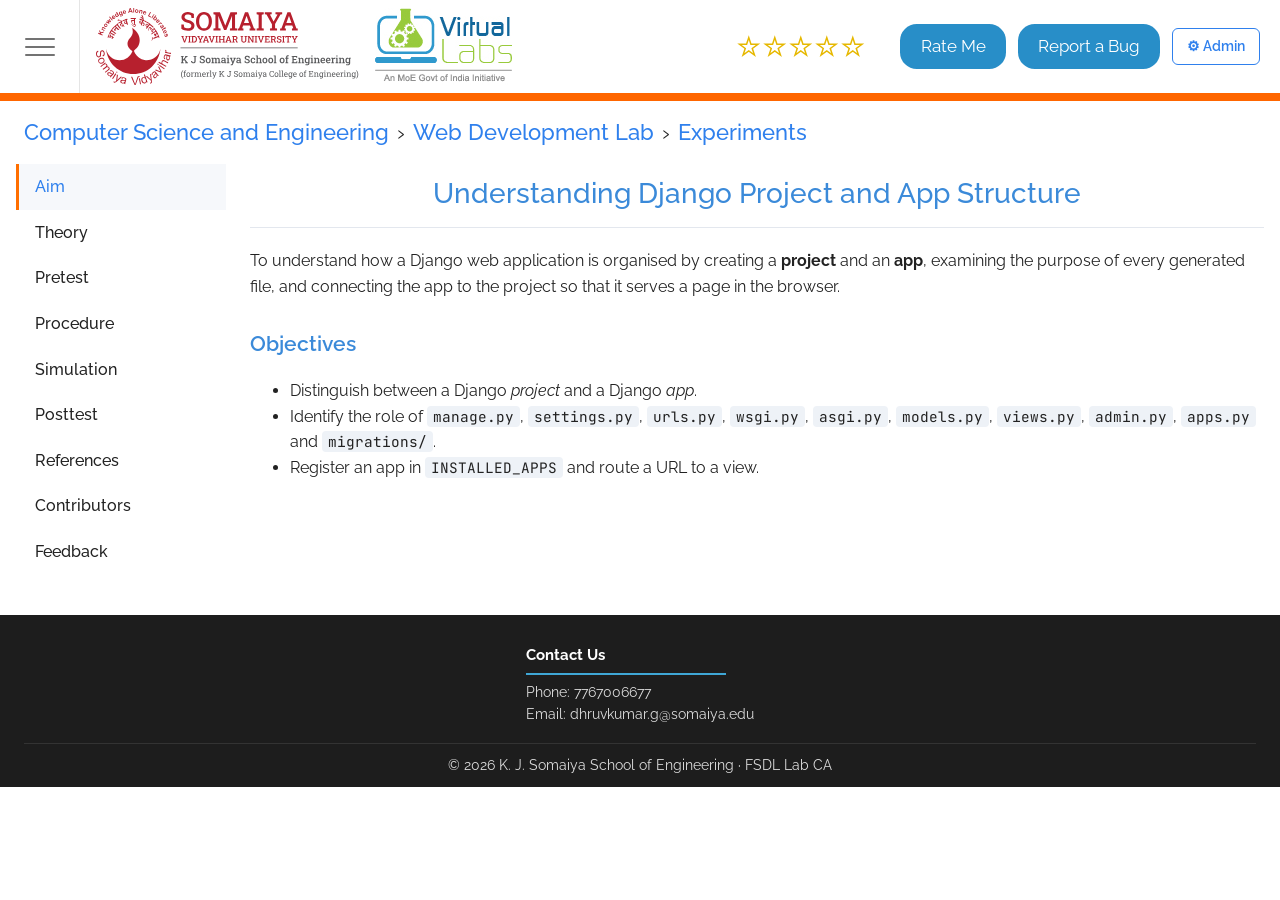
<file: index.html>
<!doctype html>
<html lang="en">
<head>
<meta charset="utf-8">
<meta name="viewport" content="width=device-width, initial-scale=1">
<title>Django Project Structure</title>
<link href="https://fonts.googleapis.com/css2?family=Raleway:wght@400;500;600;700&family=JetBrains+Mono:wght@400;600&display=swap" rel="stylesheet">
<style>
:root{
  --orange:#ff6e00; --blue:#2f80ed; --title:#3b8ad9; --ink:#222; --muted:#5f6670;
  --bg:#fff; --panel:#f6f8fb; --line:#e3e7ee; --footer:#1d1d1d; --code:#0f1720; --codeink:#e6edf3;
  --ok:#1e8e3e; --bad:#d93025;
}
*{box-sizing:border-box}
body{margin:0;font-family:Raleway,"Segoe UI",Roboto,Arial,sans-serif;color:var(--ink);background:var(--bg);line-height:1.6}
a{color:var(--blue)}
code,pre,.mono{font-family:"JetBrains Mono",Consolas,monospace}
/* header */
header{display:flex;align-items:stretch;gap:0;padding:0 20px 0 0;border-bottom:8px solid #ff6600;background:#fff;position:sticky;top:0;z-index:10;min-height:93px}
.brand{display:flex;align-items:center;gap:16px;padding:8px 16px;min-width:0}
.brand a{display:flex}
.logo-somaiya{height:77px;width:auto}
.logo-vlabs{height:77px;width:auto}
.hdr-actions{margin-left:auto;display:flex;align-items:center;gap:12px}
.hdr-actions{align-self:center}
.stars{display:flex;gap:4px;margin-right:24px}
.stars button{background:none;border:0;padding:0;font-size:24px;line-height:1;cursor:pointer;color:transparent;-webkit-text-stroke:1.5px #e6b800}
.stars button.on{color:#ffc61a}
.stars button:focus-visible{outline:2px solid var(--blue);border-radius:4px}
.pill-btn{background:#288ec8;color:#fff;text-decoration:none;font-size:1.05rem;padding:.6em 1.2em;border-radius:1em;white-space:nowrap;line-height:1.5}
.pill-btn:hover{background:#1f74a8}
body.nav-collapsed nav.side{display:none}
.admin-link{margin-right:0;padding:6px 14px;border:1px solid var(--blue);border-radius:6px;color:var(--blue);text-decoration:none;font-weight:600;font-size:14px}
.admin-link:hover{background:var(--blue);color:#fff}
.burger{align-self:stretch;width:80px;border:0;border-right:1px solid rgba(0,0,0,.1);background:#fff;cursor:pointer;display:flex;flex-direction:column;align-items:center;justify-content:center;gap:6px;flex:0 0 auto}
.burger span{display:block;width:30px;height:2px;background:rgba(0,0,0,.55);border-radius:1px}
.logo{font-weight:700;color:var(--ok);font-size:18px}
.logo span{color:var(--orange)}
.crumbs{padding:14px 24px;font-size:22px;color:var(--blue)}
.crumbs b{font-weight:500}
.crumbs .sep{margin:0 8px;color:var(--ink)}
/* layout */
.wrap{display:flex;max-width:1280px;margin:0 auto;padding:0 16px 40px;gap:24px}
nav.side{flex:0 0 210px;align-self:flex-start;position:sticky;top:80px}
nav.side a{display:block;padding:10px 16px;text-decoration:none;color:var(--ink);border-left:3px solid transparent;font-weight:500}
nav.side a:hover{background:var(--panel)}
nav.side a.active{border-left-color:var(--orange);color:var(--blue);background:var(--panel)}
main{flex:1;min-width:0}
h1.exp{color:var(--title);text-align:center;font-weight:500;font-size:28px;border-bottom:1px solid var(--line);padding-bottom:10px;margin:8px 0 20px}
h2{color:var(--title);font-weight:600;font-size:21px;margin-top:28px}
h3{font-size:17px;margin-bottom:6px}
section.page{display:none}
section.page.active{display:block}
pre{background:var(--code);color:var(--codeink);padding:14px 16px;border-radius:8px;overflow:auto;font-size:13.5px;line-height:1.5}
:not(pre)>code{background:#eef2f7;padding:1px 6px;border-radius:4px;font-size:.9em}
table{border-collapse:collapse;width:100%;margin:12px 0;font-size:15px}
th,td{border:1px solid var(--line);padding:8px 10px;text-align:left;vertical-align:top}
th{background:var(--panel)}
.note{background:#fff7ef;border-left:4px solid var(--orange);padding:10px 14px;border-radius:4px;margin:14px 0}
/* quiz */
.q{border:1px solid var(--line);border-radius:8px;padding:14px 16px;margin:14px 0}
.q p{margin:0 0 8px;font-weight:600}
.q label{display:block;padding:4px 6px;border-radius:4px;cursor:pointer}
.q label.right{background:#e6f4ea;color:var(--ok)}
.q label.wrong{background:#fce8e6;color:var(--bad)}
.q.missing{border-color:var(--bad);background:#fff6f5}
.q.missing p::after{content:"  (answer required)";color:var(--bad);font-weight:400;font-size:13px}
.q .exp{display:none;font-size:14px;color:var(--muted);margin-top:6px}
.q.done .exp{display:block}
.btn{background:var(--blue);color:#fff;border:0;border-radius:6px;padding:9px 18px;font:inherit;font-weight:600;cursor:pointer}
.btn.alt{background:#fff;color:var(--blue);border:1px solid var(--blue)}
.btn:disabled{opacity:.45;cursor:not-allowed}
.score{font-weight:700;margin-left:12px}
/* simulation */
.sim{display:grid;grid-template-columns:300px 1fr;gap:16px}
.card{border:1px solid var(--line);border-radius:10px;background:#fff;overflow:hidden}
.card h4{margin:0;padding:10px 14px;background:var(--panel);border-bottom:1px solid var(--line);font-size:14px;display:flex;justify-content:space-between;align-items:center}
.tree{padding:8px 6px;font-size:13.5px;min-height:340px;max-height:520px;overflow:auto}
.tree .node{padding:3px 8px;border-radius:4px;cursor:pointer;white-space:nowrap}
.tree .node:hover{background:var(--panel)}
.tree .node.sel{background:#e3eefc}
.tree .node.new{animation:flash 1.4s}
@keyframes flash{0%{background:#fff3c4}100%{background:transparent}}
.tag{font-size:10px;padding:1px 6px;border-radius:10px;margin-left:6px;font-family:Raleway,sans-serif;font-weight:700}
.tag.proj{background:#fde7d3;color:#b34d00}.tag.app{background:#dbeafe;color:#1d4ed8}
.term{background:var(--code);color:var(--codeink);padding:12px 14px;font-size:13px;min-height:130px;max-height:200px;overflow:auto}
.term .ps{color:#7ee787}.term .err{color:#ff7b72}.term .out{color:#a5b3c2}
.cmdbar{display:flex;gap:8px;padding:10px;border-top:1px solid var(--line);flex-wrap:wrap}
.cmdbar input{flex:1;min-width:180px;padding:8px 10px;border:1px solid var(--line);border-radius:6px;font-family:"JetBrains Mono",monospace;font-size:13px}
.steps{padding:10px 14px;font-size:14px}
.steps li{margin:4px 0;color:var(--muted)}
.steps li.cur{color:var(--ink);font-weight:700}
.steps li.ok{color:var(--ok)}
.steps li.ok::marker{content:"✓  "}
.viewer pre{margin:0;border-radius:0;min-height:200px;max-height:340px}
.explain{padding:10px 14px;font-size:14px;background:#fffdf6;border-top:1px solid var(--line)}
.right-col{display:flex;flex-direction:column;gap:16px;min-width:0}
.hint{font-size:13px;color:var(--muted);padding:0 10px 10px}
.browser{padding:0}
.browser .bar{display:flex;gap:8px;padding:8px 10px;border-bottom:1px solid var(--line);background:var(--panel)}
.browser .bar input{flex:1;padding:6px 8px;border:1px solid var(--line);border-radius:6px;font-family:"JetBrains Mono",monospace;font-size:13px}
.browser .view{padding:16px;min-height:70px;font-size:15px}
/* feedback form */
.req{color:var(--bad)}
.fb fieldset{border:1px solid var(--line);border-radius:10px;padding:14px 18px;margin:0 0 16px}
.fb legend{font-weight:700;color:var(--title);padding:0 6px}
.fb legend small{font-weight:400;color:var(--muted)}
.fb-row{display:grid;grid-template-columns:1fr 1fr;gap:16px}
.fb-field{margin-bottom:12px}
.fb-field>label{display:block;font-weight:600;margin-bottom:4px}
.fb input:not([type=radio]):not([type=checkbox]),.fb select,.fb textarea{width:100%;padding:9px 11px;border:1px solid #cfd6e0;border-radius:6px;font:inherit;background:#fff}
.fb input:focus,.fb select:focus,.fb textarea:focus{outline:2px solid var(--blue);border-color:var(--blue)}
.fb .bad input,.fb .bad textarea{border-color:var(--bad)}
.fb-err{color:var(--bad);font-size:14px;margin:4px 0 0;min-height:0}
.fb-opts{display:flex;gap:8px;flex-wrap:wrap}
.fb-opt{position:relative;cursor:pointer}
.fb-opt input{position:absolute;opacity:0}
.fb-opt span{display:inline-block;min-width:42px;text-align:center;padding:7px 12px;border:1px solid #cfd6e0;border-radius:6px}
.fb-opt input:checked+span{background:var(--blue);color:#fff;border-color:var(--blue)}
.fb-opt input:focus-visible+span{outline:2px solid var(--orange)}
.fb-check{display:flex;gap:8px;align-items:center}
.fb-note{color:var(--muted);font-size:14px}
.note.ok{background:#e6f4ea;border-left-color:var(--ok)}
.note.err{background:#fce8e6;border-left-color:var(--bad)}
@media (max-width:600px){.fb-row{grid-template-columns:1fr}}
/* ---------- website shown after the simulation ---------- */
.site-modal{position:fixed;inset:0;background:rgba(10,16,30,.55);display:none;align-items:center;justify-content:center;z-index:100;padding:16px}
.site-modal.open{display:flex}
.site-win{width:min(940px,100%);max-height:92vh;display:flex;flex-direction:column;border-radius:12px;overflow:hidden;background:#fff;box-shadow:0 30px 80px rgba(0,0,0,.4);animation:swpop .35s ease-out}
@keyframes swpop{from{transform:scale(.92) translateY(20px);opacity:0}to{transform:none;opacity:1}}
.sw-top{display:flex;align-items:flex-end;gap:12px;padding:8px 12px 0;background:#dfe3ea}
.sw-dots{display:inline-flex;gap:7px;align-self:center}.sw-dots i{width:12px;height:12px;border-radius:50%;background:#ff5f57;display:inline-block;cursor:pointer}
.sw-dots i:nth-child(2){background:#febc2e;cursor:default}.sw-dots i:nth-child(3){background:#28c840;cursor:default}
.sw-tab{background:#fff;border-radius:8px 8px 0 0;padding:7px 14px;font-size:13px}
.sw-x{margin-left:auto;align-self:center;background:transparent;border:0;font-size:16px;cursor:pointer;color:#555}
.sw-bar{display:flex;align-items:center;gap:10px;padding:8px 12px;border-bottom:1px solid var(--line);color:#7a8291}
.sw-addr{flex:1;background:#f0f2f6;border-radius:16px;padding:5px 12px;font-size:13px;color:#333}
.site{overflow:auto;background:#fafbfd}
.st-nav{display:flex;align-items:center;gap:18px;padding:14px 26px;background:#fff;border-bottom:4px solid var(--orange)}
.st-nav a{color:var(--ink);font-size:14px;font-weight:600;cursor:default}
.st-brand{font-size:21px;margin-right:auto}.st-brand span{color:var(--orange)}
.st-hero{margin:22px 26px;padding:34px;border-radius:14px;background:linear-gradient(135deg,#2f80ed,#1f4e8c);color:#fff}
.st-hero h1{margin:10px 0 8px;font-size:34px;font-weight:700}
.st-hero p{margin:0;opacity:.95}
.st-ok{display:inline-block;background:#28c840;font-size:12px;font-weight:700;padding:3px 10px;border-radius:12px}
.st-cta{display:flex;gap:10px;margin-top:20px;flex-wrap:wrap}
.st-btn{background:var(--orange);color:#fff;border:0;border-radius:8px;padding:10px 18px;font:inherit;font-weight:600;text-decoration:none;cursor:pointer}
.st-btn.ghost{background:rgba(255,255,255,.15);border:1px solid rgba(255,255,255,.6)}
.st-section{padding:0 26px 10px}
.st-section h2{margin:14px 0 12px;font-size:20px}
.st-grid{display:grid;grid-template-columns:repeat(auto-fill,minmax(230px,1fr));gap:14px}
.st-card{background:#fff;border:1px solid var(--line);border-radius:12px;padding:16px;transition:transform .2s,box-shadow .2s}
.st-card:hover{transform:translateY(-3px);box-shadow:0 8px 20px rgba(20,30,60,.1)}
.st-card h3{margin:8px 0 6px;font-size:16px}.st-card p{margin:0 0 8px;font-size:14px;color:var(--muted)}.st-card small{color:var(--muted)}
.st-tag{font-size:11px;font-weight:700;color:var(--blue);background:#e3eefc;padding:2px 8px;border-radius:10px}
.st-flow{list-style:none;padding:0;margin:0;display:flex;flex-wrap:wrap;gap:8px;counter-reset:f}
.st-flow li{flex:1 1 150px;background:#fff;border:1px solid var(--line);border-left:4px solid var(--orange);border-radius:8px;padding:10px 12px;font-size:13px;display:flex;flex-direction:column;gap:4px}
.st-flow code{font-size:11.5px;background:none;padding:0;color:var(--muted)}
.st-foot{text-align:center;color:var(--muted);font-size:13px;padding:18px;border-top:1px solid var(--line);margin-top:18px;background:#fff}
@media (max-width:600px){.st-hero{padding:22px;margin:14px}.st-hero h1{font-size:26px}.st-section{padding:0 14px 10px}.st-nav{padding:12px 14px;gap:12px}}
@media (prefers-reduced-motion:reduce){.site-win{animation:none}}
/* contributors */
.inst{display:flex;align-items:center;gap:16px;padding:18px;border:1px solid var(--line);border-radius:12px;background:var(--panel);margin-bottom:8px}
.inst-logo{width:56px;height:56px;border-radius:12px;background:#b7202e;color:#fff;display:grid;place-items:center;font-weight:700;font-size:20px;flex:0 0 auto}
.inst-sub{margin:2px 0 0;color:var(--muted);font-size:14px}
.people{display:grid;grid-template-columns:repeat(auto-fill,minmax(240px,1fr));gap:14px}
.person{display:flex;align-items:center;gap:14px;padding:14px 16px;border:1px solid var(--line);border-radius:12px;background:#fff}
.person b{display:block;font-size:16px}.person span{display:block;font-size:13px;color:var(--muted)}
.avatar{width:46px;height:46px;border-radius:50%;background:var(--blue);color:#fff;display:grid;place-items:center;font-weight:700;flex:0 0 auto}
.guide-card{border-left:4px solid var(--orange)}.guide-card .avatar{background:var(--orange)}
/* footer */
footer{background:var(--footer);color:#ddd;padding:28px 24px 10px;font-size:14px}
footer .cols{display:flex;justify-content:center;gap:40px;max-width:1100px;margin:0 auto;flex-wrap:wrap}
footer h5{margin:0 0 6px;font-size:15px;color:#fff;border-bottom:2px solid #3fa7d6;padding-bottom:6px;width:200px}
footer a{color:#ddd;text-decoration:none;display:block}
footer .lic{text-align:center;margin-top:18px;border-top:1px solid #333;padding-top:10px}
footer .lic a{display:inline;color:#3fa7d6}
@media (max-width:1100px){
  .pill-btn{font-size:.95rem;padding:.5em 1em}
  .stars{margin-right:8px}.stars button{font-size:22px}
  .logo-somaiya{height:62px}.logo-vlabs{height:62px}
}
@media (max-width:860px){
  header{min-height:64px;padding-right:10px}
  .burger{width:54px}
  .logo-somaiya{height:44px}.logo-vlabs{height:44px}
  .brand{gap:8px;padding:0 8px}
  .stars,.hdr-actions .pill-btn:nth-of-type(2),.admin-link{display:none}
  .pill-btn{font-size:13px;padding:7px 12px}
  body.nav-collapsed nav.side{display:none}
  nav.side{display:none;position:fixed;top:70px;left:0;background:#fff;width:240px;height:100%;box-shadow:2px 0 10px rgba(0,0,0,.15);z-index:20}
  nav.side.open{display:block}
  .sim{grid-template-columns:1fr}
  .crumbs{font-size:17px;padding:12px 16px}
  .wrap{padding:0 16px 30px}
}
</style>
</head>
<body>
<header>
  <button class="burger" onclick="toggleNav()" aria-label="Show or hide the menu">
    <span></span><span></span><span></span>
  </button>
  <div class="brand">
    <a href="https://kjsce.somaiya.edu/en" target="_blank" rel="noopener" aria-label="K. J. Somaiya School of Engineering home"><img class="logo-somaiya" src="assets/logo1.svg" alt="Somaiya Vidyavihar University, K J Somaiya School of Engineering"></a>
    <a href="https://www.vlab.co.in/" target="_blank" rel="noopener" aria-label="Virtual Labs home"><img class="logo-vlabs" src="assets/vlabs-color-small-moe.jpg" alt="Virtual Labs, an MoE Govt of India initiative"></a>
  </div>
  <div class="hdr-actions">
    <div class="stars" id="stars" role="radiogroup" aria-label="Rate this experiment">
      <button type="button" data-v="1" aria-label="1 star">★</button><button type="button" data-v="2" aria-label="2 stars">★</button><button type="button" data-v="3" aria-label="3 stars">★</button><button type="button" data-v="4" aria-label="4 stars">★</button><button type="button" data-v="5" aria-label="5 stars">★</button>
    </div>
    <a class="pill-btn" href="#feedback" title="Rate this experiment">Rate Me</a>
    <a class="pill-btn" href="https://github.com/dhruvkumarg/FSDL-LAB-CA/issues/new?title=Bug%3A%20&amp;body=Page%2Ftab%3A%0AWhat%20happened%3A%0AWhat%20I%20expected%3A%0A" target="_blank" rel="noopener" title="Report a problem on GitHub">Report a Bug</a>
    <a class="admin-link" id="adminLink" href="http://127.0.0.1:8000/admin/" target="_blank" rel="noopener" title="Django admin: view feedback responses and posts">&#9881; Admin</a>
  </div>
</header>
<div class="crumbs"><b>Computer Science and Engineering</b><span class="sep">›</span><b>Web Development Lab</b><span class="sep">›</span><b>Experiments</b></div>

<div class="wrap">
<nav class="side" id="nav">
  <a href="#aim">Aim</a><a href="#theory">Theory</a><a href="#pretest">Pretest</a><a href="#procedure">Procedure</a>
  <a href="#simulation">Simulation</a><a href="#posttest">Posttest</a><a href="#references">References</a>
  <a href="#contributors">Contributors</a><a href="#feedback">Feedback</a>
</nav>

<main>
<h1 class="exp">Understanding Django Project and App Structure</h1>

<!-- AIM -->
<section class="page" id="aim">
  <p>To understand how a Django web application is organised by creating a <b>project</b> and an <b>app</b>, examining the purpose of every generated file, and connecting the app to the project so that it serves a page in the browser.</p>
  <h2>Objectives</h2>
  <ul>
    <li>Distinguish between a Django <i>project</i> and a Django <i>app</i>.</li>
    <li>Identify the role of <code>manage.py</code>, <code>settings.py</code>, <code>urls.py</code>, <code>wsgi.py</code>, <code>asgi.py</code>, <code>models.py</code>, <code>views.py</code>, <code>admin.py</code>, <code>apps.py</code> and <code>migrations/</code>.</li>
    <li>Register an app in <code>INSTALLED_APPS</code> and route a URL to a view.</li>
  </ul>
</section>

<!-- THEORY -->
<section class="page" id="theory">
  <h2>What is Django?</h2>
  <p>Django is a high-level Python web framework that follows the <b>MTV (Model–Template–View)</b> pattern. It encourages a modular layout in which one <b>project</b> holds configuration and many <b>apps</b> hold features.</p>

  <h2>Project vs App</h2>
  <table>
    <tr><th></th><th>Project</th><th>App</th></tr>
    <tr><td>Definition</td><td>The whole website: configuration + a collection of apps</td><td>A self-contained module that does one job (blog, accounts, polls)</td></tr>
    <tr><td>Created with</td><td><code>django-admin startproject mysite</code></td><td><code>python manage.py startapp blog</code></td></tr>
    <tr><td>How many</td><td>One per website</td><td>Many per project; reusable across projects</td></tr>
    <tr><td>Contains</td><td>settings, root URLs, WSGI/ASGI entry points</td><td>models, views, admin, tests, migrations</td></tr>
  </table>

  <h2>Project layout</h2>
<pre>mysite/                 ← outer folder (container, name can be anything)
├── manage.py           ← command-line utility for this project
└── mysite/             ← the actual Python package of the project
    ├── __init__.py     ← marks the folder as a Python package
    ├── settings.py     ← all configuration (apps, DB, templates, static…)
    ├── urls.py         ← root URL dispatcher ("table of contents")
    ├── asgi.py         ← entry point for ASGI (async) servers
    └── wsgi.py         ← entry point for WSGI servers (gunicorn, mod_wsgi)</pre>

  <h2>App layout</h2>
<pre>blog/
├── __init__.py
├── admin.py            ← register models with the admin site
├── apps.py             ← app configuration class (BlogConfig)
├── migrations/         ← database schema history
│   └── __init__.py
├── models.py           ← data models (database tables)
├── tests.py            ← unit tests
└── views.py            ← functions/classes that handle requests</pre>
  <p>Files commonly added by the developer: <code>urls.py</code> (app-level routes), <code>templates/blog/</code> (HTML), <code>static/blog/</code> (CSS/JS/images), <code>forms.py</code>.</p>

  <h2>Request flow</h2>
<pre>Browser → /blog/
   → mysite/urls.py      path('blog/', include('blog.urls'))
   → blog/urls.py        path('', views.index)
   → blog/views.py       index(request) → HttpResponse / render(template)
   → (models.py ↔ database, templates/ → HTML)
   → Response → Browser</pre>
  <div class="note">An app is only “seen” by Django after it is added to <code>INSTALLED_APPS</code> in <code>settings.py</code>. Its URLs are only reachable after the project’s <code>urls.py</code> includes them.</div>
</section>

<!-- PRETEST -->
<section class="page" id="pretest"><p>Answer all questions, then press <b>Submit</b> to see your score and explanations.</p><div data-quiz="pre"></div></section>

<!-- PROCEDURE -->
<section class="page" id="procedure">
  <h2>Steps for the simulation</h2>
  <ol>
    <li>Open the <b>Simulation</b> tab. The terminal starts in an empty workspace.</li>
    <li>Create a project: type <code>django-admin startproject mysite</code> and press <b>Run</b>. Observe the generated tree.</li>
    <li>Click every file in the tree and read its contents and explanation.</li>
    <li>Move into the project folder: <code>cd mysite</code>.</li>
    <li>Create an app: <code>python manage.py startapp blog</code>. Compare the app’s files with the project’s files.</li>
    <li>Register the app: click <code>mysite/settings.py</code> and press <b>Add 'blog' to INSTALLED_APPS</b>.</li>
    <li>Write a view: open <code>blog/views.py</code> and press <b>Add index view</b>.</li>
    <li>Create <code>blog/urls.py</code>: select the <code>blog</code> folder and press <b>Create urls.py</b>.</li>
    <li>Include the app URLs in the project: open <code>mysite/urls.py</code> and press <b>Include blog.urls</b>.</li>
    <li>Start the server: <code>python manage.py runserver</code>, then visit <code>/blog/</code> in the mini browser.</li>
    <li>Try skipping a step (e.g. run the server before including URLs) and observe the error — this shows why each file matters.</li>
  </ol>
  <p>Use <b>Reset</b> to start again. Type <code>help</code> in the terminal to list supported commands.</p>
</section>

<!-- SIMULATION -->
<section class="page" id="simulation">
  <div class="sim">
    <div class="card">
      <h4>Explorer <button class="btn alt" style="padding:3px 10px;font-size:12px" onclick="Sim.reset()">Reset</button></h4>
      <div class="tree mono" id="tree"></div>
      <h4>Tasks</h4>
      <ol class="steps" id="steps"></ol>
    </div>
    <div class="right-col">
      <div class="card">
        <h4>Terminal <span class="mono" id="cwd" style="font-weight:400"></span></h4>
        <div class="term mono" id="term"></div>
        <div class="cmdbar">
          <input id="cmd" placeholder="django-admin startproject mysite" autocomplete="off" spellcheck="false">
          <button class="btn" onclick="Sim.run()">Run</button>
        </div>
        <div class="hint" id="hint"></div>
      </div>
      <div class="card viewer">
        <h4><span class="mono" id="fname">Select a file</span><span id="actions"></span></h4>
        <pre id="code">// Click a file in the Explorer to view it.</pre>
        <div class="explain" id="explain">Each generated file has a specific purpose. Select one to learn about it.</div>
      </div>
      <div class="card browser">
        <div class="bar"><input id="url" value="http://127.0.0.1:8000/blog/"><button class="btn" onclick="Sim.visit()">Go</button></div>
        <div class="view" id="view" style="color:var(--muted)">Server not running.</div>
      </div>
    </div>
  </div>
  <div class="site-modal" id="siteModal" role="dialog" aria-modal="true" aria-label="Your Django site" onclick="if(event.target===this)closeSite()">
    <div class="site-win">
      <div class="sw-top">
        <span class="sw-dots"><i onclick="closeSite()" title="Close"></i><i></i><i></i></span>
        <span class="sw-tab">🌐 DjangoBlog &middot; Home</span>
        <button class="sw-x" onclick="closeSite()" aria-label="Close">✕</button>
      </div>
      <div class="sw-bar"><span>←</span><span>→</span><span>⟳</span><div class="sw-addr mono">127.0.0.1:8000/blog/</div></div>

      <div class="site">
        <nav class="st-nav">
          <b class="st-brand">Django<span>Blog</span></b>
          <a>Home</a><a>Posts</a><a>About</a><a>Admin</a>
        </nav>

        <div class="st-hero">
          <span class="st-ok">200 OK &middot; served by Django</span>
          <h1>Hello from the blog app!</h1>
          <p>Your <b>mysite</b> project and <b>blog</b> app are connected and running on Django&rsquo;s development server.</p>
          <div class="st-cta"><a class="st-btn" href="#posttest" onclick="closeSite()">Take the Posttest</a><button class="st-btn ghost" onclick="closeSite()">Back to the lab</button></div>
        </div>

        <section class="st-section">
          <h2>Latest posts</h2>
          <div class="st-grid">
            <article class="st-card"><span class="st-tag">Basics</span><h3>Project vs App</h3><p>A project is the whole site&rsquo;s configuration; an app is one reusable feature like this blog.</p><small>3 min read</small></article>
            <article class="st-card"><span class="st-tag">Routing</span><h3>How URLs reach a view</h3><p><code>mysite/urls.py</code> uses <code>include()</code> to hand <code>/blog/</code> to <code>blog/urls.py</code>.</p><small>4 min read</small></article>
            <article class="st-card"><span class="st-tag">Config</span><h3>Why INSTALLED_APPS matters</h3><p>Django loads an app&rsquo;s models, admin and templates only after it is registered.</p><small>2 min read</small></article>
          </div>
        </section>

        <section class="st-section">
          <h2>How this page reached you</h2>
          <ol class="st-flow">
            <li><b>Browser</b><code>GET /blog/</code></li>
            <li><b>mysite/urls.py</b><code>path('blog/', include('blog.urls'))</code></li>
            <li><b>blog/urls.py</b><code>path('', views.index)</code></li>
            <li><b>blog/views.py</b><code>index(request)</code></li>
            <li><b>Response</b><code>HttpResponse(...)</code></li>
          </ol>
        </section>

        <div class="st-foot">DjangoBlog &middot; built in the Django Project &amp; App Structure Virtual Lab</div>
      </div>
    </div>
  </div>
</section>

<!-- POSTTEST -->
<section class="page" id="posttest"><p>Answer all questions, then press <b>Submit</b> to see your score and explanations.</p><div data-quiz="post"></div></section>

<!-- REFERENCES -->
<section class="page" id="references">
  <ol>
    <li>Django documentation — “Writing your first Django app, part 1”: <a href="https://docs.djangoproject.com/en/stable/intro/tutorial01/" target="_blank">docs.djangoproject.com/en/stable/intro/tutorial01/</a></li>
    <li>Django documentation — Applications: <a href="https://docs.djangoproject.com/en/stable/ref/applications/" target="_blank">docs.djangoproject.com/en/stable/ref/applications/</a></li>
    <li>Django documentation — URL dispatcher: <a href="https://docs.djangoproject.com/en/stable/topics/http/urls/" target="_blank">docs.djangoproject.com/en/stable/topics/http/urls/</a></li>
    <li>Django documentation — Settings: <a href="https://docs.djangoproject.com/en/stable/ref/settings/" target="_blank">docs.djangoproject.com/en/stable/ref/settings/</a></li>
    <li>W. S. Vincent, <i>Django for Beginners</i>.</li>
  </ol>
</section>

<!-- CONTRIBUTORS -->
<section class="page" id="contributors">
  <div class="inst">
    <div class="inst-logo" aria-hidden="true">KJ</div>
    <div><h2 style="margin:0">K. J. Somaiya School of Engineering</h2><p class="inst-sub">FSDL Lab CA &middot; Understanding Django Project and App Structure</p></div>
  </div>

  <h2>Guided by</h2>
  <div class="people">
    <div class="person guide-card"><div class="avatar">AD</div><div><b>Prof. Ashwini Deshmukh</b><span>Faculty Guide</span><span>K. J. Somaiya School of Engineering</span></div></div>
  </div>

  <h2>Developers</h2>
  <div class="people">
    <div class="person"><div class="avatar">DG</div><div><b>Dhruvkumar Goenka</b><span>Django setup &amp; project structure</span></div></div>
    <div class="person"><div class="avatar">ST</div><div><b>Shlok Tiwari</b><span>Models, URLs, views &amp; admin</span></div></div>
    <div class="person"><div class="avatar">PG</div><div><b>Prajeet Godse</b><span>React frontend</span></div></div>
    <div class="person"><div class="avatar">AG</div><div><b>Arnav Gupta</b><span>Virtual Lab, testing &amp; deployment</span></div></div>
  </div>
</section>

<!-- FEEDBACK -->
<section class="page" id="feedback">
  <p>Help us improve this experiment. Please share your experience. Fields marked <span class="req">*</span> are required.</p>
  <form id="fbForm" class="fb" novalidate>
    <fieldset>
      <legend>1. About you</legend>
      <div class="fb-row">
        <div class="fb-field"><label for="fbName">Name <span class="req">*</span></label><input id="fbName" name="Name" placeholder="Your full name" required minlength="2"><p class="fb-err"></p></div>
        <div class="fb-field"><label for="fbEmail">Email <span class="req">*</span></label><input id="fbEmail" name="Email" type="email" placeholder="you@example.com" required><p class="fb-err"></p></div>
      </div>
      <div class="fb-row">
        <div class="fb-field"><label for="fbRole">Role <span class="req">*</span></label>
          <select id="fbRole" name="Role"><option>Student</option><option>Teacher / Faculty</option><option>Developer</option><option>Other</option></select></div>
        <div class="fb-field"><label for="fbInst">Institute</label><input id="fbInst" name="Institute" placeholder="College / organisation (optional)"></div>
      </div>
    </fieldset>

    <fieldset>
      <legend>2. Rate the lab <small>(1 = poor, 5 = excellent)</small></legend>
      <div class="fb-field" data-rating="Overall experience"></div>
      <div class="fb-field" data-rating="Theory clarity"></div>
      <div class="fb-field" data-rating="Simulation usefulness"></div>
      <div class="fb-field" data-rating="Pretest/Posttest quality"></div>
      <div class="fb-field"><label>Difficulty level <span class="req">*</span></label>
        <div class="fb-opts">
          <label class="fb-opt"><input type="radio" name="Difficulty" value="Easy"><span>Easy</span></label>
          <label class="fb-opt"><input type="radio" name="Difficulty" value="Just right" checked><span>Just right</span></label>
          <label class="fb-opt"><input type="radio" name="Difficulty" value="Hard"><span>Hard</span></label>
        </div></div>
      <div class="fb-field"><label>Which sections did you use?</label>
        <div class="fb-opts">
          <label class="fb-opt"><input type="checkbox" name="Sections" value="Theory"><span>Theory</span></label>
          <label class="fb-opt"><input type="checkbox" name="Sections" value="Pretest"><span>Pretest</span></label>
          <label class="fb-opt"><input type="checkbox" name="Sections" value="Simulation"><span>Simulation</span></label>
          <label class="fb-opt"><input type="checkbox" name="Sections" value="Posttest"><span>Posttest</span></label>
        </div></div>
    </fieldset>

    <fieldset>
      <legend>3. Your comments</legend>
      <div class="fb-field"><label for="fbLiked">What did you like?</label><textarea id="fbLiked" name="Liked" rows="3" placeholder="Which part helped you most?"></textarea></div>
      <div class="fb-field"><label for="fbImprove">What should we improve?</label><textarea id="fbImprove" name="Improvements" rows="3" placeholder="Anything confusing, missing or broken?"></textarea><p class="fb-err"></p></div>
      <label class="fb-check"><input type="checkbox" name="Recommend" checked> I would recommend this lab to others</label>
    </fieldset>

    <button type="submit" class="btn">Submit feedback</button>
    <p class="fb-note">Responses are saved in the lab's Django database. The Django server must be running (<code>python manage.py runserver</code>).</p>
  </form>
  <div id="fbDone" class="note" style="display:none"></div>
</section>
</main>
</div>

<footer>
  <div class="cols">
    <div><h5>Contact Us</h5><span>Phone: <a style="display:inline" href="tel:+917767006677">7767006677</a></span><br><span>Email: <a style="display:inline" href="mailto:dhruvkumar.g@somaiya.edu">dhruvkumar.g@somaiya.edu</a></span></div>
  </div>
  <div class="lic">&copy; 2026 K. J. Somaiya School of Engineering &middot; FSDL Lab CA</div>
</footer>

<script>
/* ---------- routing ---------- */
function route(){
  const id=(location.hash||'#aim').slice(1);
  document.querySelectorAll('section.page').forEach(s=>s.classList.toggle('active',s.id===id));
  document.querySelectorAll('nav.side a').forEach(a=>a.classList.toggle('active',a.getAttribute('href')==='#'+id));
  document.querySelector('nav.side').classList.remove('open');
  window.scrollTo(0,0);
}
addEventListener('hashchange',route);

/* ---------- quizzes ---------- */
const QUIZ={
 pre:[
  ["Django is written in which language?",["Java","Python","PHP","Ruby"],1,"Django is a Python web framework."],
  ["Which architectural pattern does Django follow?",["MVC strictly","MTV (Model–Template–View)","MVVM","Flux"],1,"Django calls its variant MTV."],
  ["Which tool is used to install Django?",["npm","apt-get only","pip","composer"],2,"pip install django"],
  ["In Django, a single website is called a…",["Project","App","Module","Package"],0,"One project per site; it contains many apps."],
  ["Which file type mainly holds Django logic?",[".js",".py",".java",".rb"],1,"All Django code is Python (.py)."]
 ],
 post:[
  ["Which command creates a new app inside a project?",["django-admin startproject blog","python manage.py startapp blog","python manage.py newapp blog","pip install blog"],1,"Apps are created with manage.py startapp."],
  ["Where must an app be registered so Django recognises it?",["urls.py","wsgi.py","INSTALLED_APPS in settings.py","apps.py of another app"],2,"INSTALLED_APPS in settings.py lists active apps."],
  ["What is the purpose of migrations/?",["Store static files","Track database schema changes","Hold HTML templates","Store logs"],1,"Migrations record changes to models so the DB schema can be updated."],
  ["Which file is the entry point for WSGI-compatible web servers?",["asgi.py","manage.py","wsgi.py","apps.py"],2,"wsgi.py exposes the WSGI callable named application."],
  ["Which function connects a project URL prefix to an app’s URL file?",["render()","include()","redirect()","reverse()"],1,"path('blog/', include('blog.urls'))"],
  ["Which file is NOT generated by startapp?",["models.py","views.py","urls.py","admin.py"],2,"App-level urls.py must be created manually."],
  ["Which statement is TRUE?",["An app can only belong to one project ever","A project can contain many apps","settings.py lives inside each app","manage.py lives inside the app"],1,"Projects hold many apps; apps are reusable."],
  ["How does a decoupled frontend like React communicate with a Django backend?",["Directly querying the SQLite database file","Making HTTP requests to Django REST API endpoints","Importing Django models directly into JSX components","Running Python scripts inside the browser"],1,"A decoupled frontend communicates asynchronously with Django by sending HTTP requests (GET/POST) to REST API endpoints and receiving JSON responses."],
  ["What must be configured in Django to allow a React app running on another port (e.g. localhost:5173) to fetch its API?",["CORS (Cross-Origin Resource Sharing) headers","Disabling CSRF checks globally","ALLOWED_HOSTS = ['*'] only","Adding the frontend port to INSTALLED_APPS"],0,"django-cors-headers and CORS_ALLOWED_ORIGINS configure CORS headers so web browsers permit cross-origin requests from the React development server."],
  ["What is the key difference between makemigrations and migrate in Django?",["makemigrations packages model changes into migration files; migrate executes them against the database","makemigrations applies changes directly; migrate creates rollback scripts","makemigrations is used only in production; migrate is for local development","makemigrations creates database tables; migrate deletes old columns"],0,"makemigrations generates migration files based on changes in models.py, while migrate runs those migrations to update the database schema."]
 ]
};
document.querySelectorAll('[data-quiz]').forEach(box=>{
  const qs=QUIZ[box.dataset.quiz];
  box.innerHTML=qs.map((q,i)=>`<div class="q" data-a="${q[2]}"><p>${i+1}. ${q[0]}</p>${q[1].map((o,j)=>`<label><input type="radio" name="${box.dataset.quiz}${i}" value="${j}"> ${o}</label>`).join('')}<div class="exp">${q[3]}</div></div>`).join('')
   +`<button class="btn">Submit</button><span class="score"></span>`;
  box.querySelector('.btn').onclick=()=>{
    const qsEl=[...box.querySelectorAll('.q')];
    const missing=qsEl.filter(q=>!q.querySelector('input:checked'));
    qsEl.forEach(q=>q.classList.toggle('missing',!q.querySelector('input:checked')));
    if(missing.length){
      box.querySelector('.score').innerHTML=`<span style="color:var(--bad)">Please answer all ${qs.length} questions before submitting (${missing.length} left).</span>`;
      missing[0].scrollIntoView({behavior:'smooth',block:'center'});
      return;
    }
    let s=0;
    box.querySelectorAll('.q').forEach(q=>{
      const a=+q.dataset.a, c=q.querySelector('input:checked');
      q.classList.add('done');
      q.querySelectorAll('label').forEach((l,j)=>{l.classList.remove('right','wrong'); if(j===a)l.classList.add('right'); else if(c&&+c.value===j)l.classList.add('wrong');});
      if(c&&+c.value===a)s++;
    });
    box.querySelector('.score').textContent=`Score: ${s} / ${qs.length}`;
  };
  box.addEventListener('change',e=>{const q=e.target.closest('.q');if(q)q.classList.remove('missing');});
});

/* ---------- simulation ---------- */
const FILES={
 'mysite/manage.py':{code:`#!/usr/bin/env python
"""Django's command-line utility for administrative tasks."""
import os
import sys

def main():
    os.environ.setdefault('DJANGO_SETTINGS_MODULE', 'mysite.settings')
    from django.core.management import execute_from_command_line
    execute_from_command_line(sys.argv)

if __name__ == '__main__':
    main()`,exp:"<b>manage.py</b> — a thin wrapper around django-admin that points to <code>mysite.settings</code>. You run <code>runserver</code>, <code>startapp</code>, <code>makemigrations</code>, <code>migrate</code>, <code>createsuperuser</code> etc. through it. You rarely edit it."},
 'mysite/mysite/__init__.py':{code:"# empty",exp:"<b>__init__.py</b> — an empty file telling Python this directory is a package, so <code>mysite.settings</code> can be imported."},
 'mysite/mysite/settings.py':{code:null,exp:"<b>settings.py</b> — the project's configuration: <code>SECRET_KEY</code>, <code>DEBUG</code>, <code>INSTALLED_APPS</code>, <code>MIDDLEWARE</code>, <code>ROOT_URLCONF</code>, <code>TEMPLATES</code>, <code>DATABASES</code>, <code>STATIC_URL</code>. Apps must be listed in <code>INSTALLED_APPS</code>."},
 'mysite/mysite/urls.py':{code:null,exp:"<b>urls.py (project)</b> — the root URLconf named in <code>ROOT_URLCONF</code>. Every request starts here; use <code>include()</code> to hand a URL prefix to an app."},
 'mysite/mysite/asgi.py':{code:`import os
from django.core.asgi import get_asgi_application

os.environ.setdefault('DJANGO_SETTINGS_MODULE', 'mysite.settings')
application = get_asgi_application()`,exp:"<b>asgi.py</b> — entry point for asynchronous servers such as Uvicorn or Daphne (WebSockets, async views)."},
 'mysite/mysite/wsgi.py':{code:`import os
from django.core.wsgi import get_wsgi_application

os.environ.setdefault('DJANGO_SETTINGS_MODULE', 'mysite.settings')
application = get_wsgi_application()`,exp:"<b>wsgi.py</b> — entry point for traditional WSGI servers like Gunicorn or Apache mod_wsgi in production."},
 'mysite/db.sqlite3':{code:"(binary SQLite database)",exp:"<b>db.sqlite3</b> — the default database file, created the first time the project touches the DB (e.g. <code>migrate</code> or <code>runserver</code>)."},
 'mysite/blog/__init__.py':{code:"# empty",exp:"<b>__init__.py</b> — makes <code>blog</code> an importable Python package."},
 'mysite/blog/admin.py':{code:`from django.contrib import admin

# Register your models here.`,exp:"<b>admin.py</b> — register models here (<code>admin.site.register(Post)</code>) to manage them in Django's built-in admin interface."},
 'mysite/blog/apps.py':{code:`from django.apps import AppConfig


class BlogConfig(AppConfig):
    default_auto_field = 'django.db.models.BigAutoField'
    name = 'blog'`,exp:"<b>apps.py</b> — the AppConfig class describing the app. <code>'blog'</code> in INSTALLED_APPS resolves to this config."},
 'mysite/blog/migrations/__init__.py':{code:"# empty",exp:"<b>migrations/</b> — numbered files (0001_initial.py…) generated by <code>makemigrations</code> describing schema changes; applied with <code>migrate</code>."},
 'mysite/blog/models.py':{code:`from django.db import models

# Create your models here.`,exp:"<b>models.py</b> — the <b>M</b> in MTV. Each class subclassing <code>models.Model</code> becomes a database table."},
 'mysite/blog/tests.py':{code:`from django.test import TestCase

# Create your tests here.`,exp:"<b>tests.py</b> — unit tests run with <code>python manage.py test</code>."},
 'mysite/blog/views.py':{code:null,exp:"<b>views.py</b> — the <b>V</b> in MTV. A view receives an <code>HttpRequest</code> and returns an <code>HttpResponse</code> (often via <code>render()</code> with a template)."},
 'mysite/blog/urls.py':{code:`from django.urls import path
from . import views

urlpatterns = [
    path('', views.index, name='index'),
]`,exp:"<b>urls.py (app)</b> — NOT created by startapp. It maps URL paths <i>within</i> the app to views, and is plugged into the project with <code>include('blog.urls')</code>."}
};
const STEPS=[
 ["Create project: django-admin startproject mysite",s=>s.project],
 ["Enter folder: cd mysite",s=>s.cwd==='mysite'],
 ["Create app: python manage.py startapp blog",s=>s.app],
 ["Register 'blog' in INSTALLED_APPS",s=>s.installed],
 ["Write index view in blog/views.py",s=>s.view],
 ["Create blog/urls.py",s=>s.appUrls],
 ["Include blog.urls in mysite/urls.py",s=>s.included],
 ["Run server and visit /blog/",s=>s.visited]
];
const Sim={
 s:null, sel:null, fresh:new Set(),
 reset(){
  this.s={project:false,app:false,installed:false,view:false,appUrls:false,included:false,server:false,visited:false,db:false,cwd:''};
  this.sel=null;this.fresh.clear();
  $('#term').innerHTML='<span class="out">Workspace ready. Type <b>help</b> to see commands.</span>\n';
  $('#view').textContent='Server not running.';
  this.show(null);this.render();
 },
 settings(){return `from pathlib import Path

BASE_DIR = Path(__file__).resolve().parent.parent
SECRET_KEY = 'django-insecure-...'
DEBUG = True
ALLOWED_HOSTS = []

INSTALLED_APPS = [
    'django.contrib.admin',
    'django.contrib.auth',
    'django.contrib.contenttypes',
    'django.contrib.sessions',
    'django.contrib.messages',
    'django.contrib.staticfiles',${this.s.installed?"\n    'blog',                 # ← our app":""}
]

MIDDLEWARE = [ ... ]
ROOT_URLCONF = 'mysite.urls'
TEMPLATES = [ ... ]
WSGI_APPLICATION = 'mysite.wsgi.application'

DATABASES = {
    'default': {
        'ENGINE': 'django.db.backends.sqlite3',
        'NAME': BASE_DIR / 'db.sqlite3',
    }
}
STATIC_URL = 'static/'`},
 projUrls(){return `from django.contrib import admin
from django.urls import path${this.s.included?', include':''}

urlpatterns = [
    path('admin/', admin.site.urls),${this.s.included?"\n    path('blog/', include('blog.urls')),   # ← hand /blog/ to the app":""}
]`},
 views(){return this.s.view?`from django.http import HttpResponse


def index(request):
    return HttpResponse("Hello from the blog app!")`:`from django.shortcuts import render

# Create your views here.`},
 tree(){
  const s=this.s,t=[];
  if(!s.project)return t;
  t.push(['mysite',0,'dir','proj']);
  if(s.app){
   t.push(['mysite/blog',1,'dir','app']);
   t.push(['mysite/blog/migrations',2,'dir']);t.push(['mysite/blog/migrations/__init__.py',3]);
   ['__init__.py','admin.py','apps.py','models.py','tests.py'].forEach(f=>t.push(['mysite/blog/'+f,2]));
   if(s.appUrls)t.push(['mysite/blog/urls.py',2]);
   t.push(['mysite/blog/views.py',2]);
  }
  t.push(['mysite/mysite',1,'dir','proj']);
  ['__init__.py','asgi.py','settings.py','urls.py','wsgi.py'].forEach(f=>t.push(['mysite/mysite/'+f,2]));
  if(s.db)t.push(['mysite/db.sqlite3',1]);
  t.push(['mysite/manage.py',1]);
  return t;
 },
 render(){
  const tr=this.tree();
  $('#tree').innerHTML=tr.length?tr.map(([p,d,k,tag])=>{
    const n=p.split('/').pop();
    return `<div class="node ${this.sel===p?'sel':''} ${this.fresh.has(p)?'new':''}" style="padding-left:${8+d*16}px" onclick="Sim.show('${p}')">${k==='dir'?'📁':'📄'} ${n}${k==='dir'?'/':''}${tag?`<span class="tag ${tag}">${tag==='proj'?'project':'app'}</span>`:''}</div>`;
  }).join(''):'<div style="padding:10px;color:var(--muted);font-family:Raleway">Empty workspace</div>';
  this.fresh.clear();
  $('#cwd').textContent='~/workspace'+(this.s.cwd?'/'+this.s.cwd:'')+' $';
  let cur=-1;
  $('#steps').innerHTML=STEPS.map(([t,f],i)=>{const ok=f(this.s);if(!ok&&cur<0)cur=i;return `<li class="${ok?'ok':(cur===i?'cur':'')}">${t}</li>`}).join('');
  $('#hint').textContent=cur<0?'🎉 All tasks complete! Try the Posttest.':'Next: '+STEPS[cur][0];
 },
 show(p){
  this.sel=p;const a=$('#actions');a.innerHTML='';
  if(!p){$('#fname').textContent='Select a file';$('#code').textContent='// Click a file in the Explorer to view it.';$('#explain').innerHTML='Each generated file has a specific purpose. Select one to learn about it.';this.render&&this.s&&this.render();return}
  $('#fname').textContent=p;
  const dirs={'mysite':"<b>Outer mysite/</b> — just a container for the project. Its name doesn't matter to Django; you can rename it.",
   'mysite/mysite':"<b>Inner mysite/</b> — the project's Python package. Its name is used in imports such as <code>mysite.settings</code> and <code>mysite.urls</code>.",
   'mysite/blog':"<b>blog/</b> — an <i>app</i>: a self-contained feature module. Note it has no settings.py or wsgi.py — those belong to the project only.",
   'mysite/blog/migrations':FILES['mysite/blog/migrations/__init__.py'].exp};
  if(dirs[p]){
   $('#code').textContent='(directory)';$('#explain').innerHTML=dirs[p];
   if(p==='mysite/blog'&&!this.s.appUrls)this.btn('Create urls.py',()=>{this.s.appUrls=true;this.fresh.add('mysite/blog/urls.py');this.log('out','Created blog/urls.py');this.show('mysite/blog/urls.py')});
  }else{
   const f=FILES[p];
   const code=p.endsWith('settings.py')?this.settings():p==='mysite/mysite/urls.py'?this.projUrls():p.endsWith('blog/views.py')?this.views():f.code;
   $('#code').textContent=code;$('#explain').innerHTML=f.exp;
   if(p.endsWith('settings.py')&&!this.s.installed)this.btn("Add 'blog' to INSTALLED_APPS",()=>{if(!this.s.app)return this.log('err',"No app named 'blog' exists yet.");this.s.installed=true;this.show(p)});
   if(p.endsWith('blog/views.py')&&!this.s.view)this.btn('Add index view',()=>{this.s.view=true;this.show(p)});
   if(p==='mysite/mysite/urls.py'&&!this.s.included)this.btn('Include blog.urls',()=>{if(!this.s.app)return this.log('err',"No app named 'blog' exists yet.");this.s.included=true;this.show(p)});
  }
  this.render();
 },
 btn(label,fn){const b=document.createElement('button');b.className='btn';b.style.cssText='padding:4px 10px;font-size:12px';b.textContent=label;b.onclick=fn;$('#actions').appendChild(b)},
 log(cls,txt){const t=$('#term');t.innerHTML+=`<span class="${cls}">${txt.replace(/</g,'&lt;')}</span>\n`;t.scrollTop=t.scrollHeight},
 run(){
  const inp=$('#cmd'),c=inp.value.trim().replace(/\s+/g,' ');inp.value='';if(!c)return;
  const s=this.s;this.log('ps',`${s.cwd?'~/workspace/'+s.cwd:'~/workspace'} $ ${c}`);
  const inProj=s.cwd==='mysite';
  if(c==='help'){this.log('out','Commands: django-admin startproject <name> | cd <dir> | cd .. | ls | python manage.py startapp <name> | python manage.py runserver | python manage.py migrate | clear');}
  else if(c==='clear'){$('#term').innerHTML='';}
  else if(c==='ls'){const t=this.tree().filter(([p,d])=>inProj?d===1:d===0).map(x=>x[0].split('/').pop());this.log('out',t.join('  ')||'(empty)');}
  else if(/^django-admin startproject \w+$/.test(c)){
   const n=c.split(' ')[2];
   if(n!=='mysite')this.log('err',"For this lab, please name the project 'mysite'.");
   else if(s.project)this.log('err',"CommandError: '/workspace/mysite' already exists");
   else{s.project=true;this.tree().forEach(x=>this.fresh.add(x[0]));this.log('out','Project "mysite" created.');}
  }
  else if(c==='cd mysite'){if(!s.project)this.log('err','cd: mysite: No such file or directory');else if(inProj)this.log('err','Hint: you are already in the outer mysite folder (it contains manage.py).');else s.cwd='mysite';}
  else if(c==='cd ..'){s.cwd='';}
  else if(c.startsWith('python manage.py')){
   if(!inProj){this.log('err',"python: can't open file 'manage.py': [Errno 2] No such file or directory");}
   else{
    const sub=c.slice(17);
    if(/^startapp \w+$/.test(sub)){const n=sub.split(' ')[1];if(n!=='blog')this.log('err',"For this lab, please name the app 'blog'.");else if(s.app)this.log('err',"CommandError: 'blog' already exists");else{s.app=true;this.tree().filter(x=>x[0].startsWith('mysite/blog')).forEach(x=>this.fresh.add(x[0]));this.log('out','App "blog" created.');}}
    else if(sub==='migrate'){if(!s.db)this.fresh.add('mysite/db.sqlite3');s.db=true;this.log('out','Operations to perform:\n  Apply all migrations: admin, auth, contenttypes, sessions\nRunning migrations:\n  Applying contenttypes.0001_initial... OK\n  Applying auth.0001_initial... OK\n  ...  OK');}
    else if(sub==='runserver'){
     if(s.included&&!s.appUrls){this.log('err',"ModuleNotFoundError: No module named 'blog.urls'");return this.render();}
     if(s.appUrls&&!s.view){this.log('err',"AttributeError: module 'blog.views' has no attribute 'index'");return this.render();}
     if(!s.db){this.fresh.add('mysite/db.sqlite3');s.db=true;}
     s.server=true;this.log('out',"Watching for file changes with StatReloader\nSystem check identified no issues (0 silenced).\nStarting development server at http://127.0.0.1:8000/\nQuit the server with CTRL-BREAK.");
     $('#view').textContent='Server running — enter a URL and press Go.';
    }
    else this.log('err',`Unknown command: '${sub}'. Type help.`);
   }
  }
  else this.log('err',`Command not recognised: ${c}. Type help.`);
  this.render();
 },
 visit(){
  const s=this.s,v=$('#view');let path;
  try{path=new URL($('#url').value).pathname}catch(e){path='/'}
  if(!s.server){v.innerHTML='<b style="color:var(--bad)">This site can’t be reached.</b> Run <code>python manage.py runserver</code> first.';return}
  if(path==='/blog/'&&s.included&&s.view&&s.appUrls){
   v.innerHTML='<div style="font-size:20px">Hello from the blog app!</div><div style="color:var(--muted);font-size:13px;margin-top:6px">Request flow: mysite/urls.py → include(\'blog.urls\') → blog/urls.py → views.index</div>';
   if(!s.installed)v.innerHTML+='<div class="note">It works — but note that <code>blog</code> is not in INSTALLED_APPS. A plain view still runs, but models, admin, templates and migrations of the app would NOT be picked up. Register it to complete the task.</div>';
   else{ s.visited=true; v.innerHTML+='<p style="margin-top:10px"><button class="btn" onclick="openSite()">🌐 Open the full site</button></p>'; setTimeout(openSite,400); }
   this.log('out',`"GET ${path} HTTP/1.1" 200`);
  }else if(path==='/admin/'){v.innerHTML='Django administration — login page';this.log('out',`"GET ${path} HTTP/1.1" 302`);}
  else{
   const pats=["admin/"].concat(s.included?["blog/"]:[]);
   v.innerHTML=`<b style="color:var(--bad)">Page not found (404)</b><div class="mono" style="font-size:13px;margin-top:6px">Using the URLconf defined in mysite.urls, Django tried these URL patterns:<br>${pats.map(p=>'&nbsp;&nbsp;'+p).join('<br>')}<br>The current path, ${path.slice(1)}, didn’t match any of these.</div>`;
   this.log('err',`"GET ${path} HTTP/1.1" 404`);
  }
  this.render();
 }
};
function $(q){return document.querySelector(q)}
$('#cmd').addEventListener('keydown',e=>{if(e.key==='Enter')Sim.run()});
/* ---------- header: menu toggle + star rating ---------- */
function toggleNav(){
  if(innerWidth<=860){document.querySelector('nav.side').classList.toggle('open');}
  else{document.body.classList.toggle('nav-collapsed');}
}
(function(){
  const box=document.getElementById('stars'),btns=[...box.querySelectorAll('button')];
  let saved=0; try{saved=+localStorage.getItem('vlabRating')||0}catch(e){}
  const paint=n=>btns.forEach(b=>b.classList.toggle('on',+b.dataset.v<=n));
  paint(saved);
  btns.forEach(b=>{
    b.addEventListener('mouseenter',()=>paint(+b.dataset.v));
    b.addEventListener('click',()=>{
      saved=+b.dataset.v; paint(saved);
      try{localStorage.setItem('vlabRating',saved)}catch(e){}
      location.hash='#feedback';
      // pre-select the same "Overall experience" rating in the feedback form
      const r=document.querySelector('#fbForm input[name="Overall experience"][value="'+saved+'"]');
      if(r){r.checked=true;r.closest('.fb-field').classList.remove('bad');}
    });
  });
  box.addEventListener('mouseleave',()=>paint(saved));
})();

/* ---------- admin link ---------- */
// Change ADMIN_URL once Django is hosted online (e.g. https://<user>.pythonanywhere.com/admin/).
const ADMIN_URL='http://127.0.0.1:8000/admin/';
(function(){
  const a=document.getElementById('adminLink');
  // When the lab is opened from Django itself (/vlab/), use that same server's admin.
  if(/^(localhost|127\.0\.0\.1)$/.test(location.hostname)&&location.port){a.href=location.origin+'/admin/';}
  else{a.href=ADMIN_URL;}
})();

/* ---------- feedback form: saves to Django database via /blog/api/feedback/ ---------- */
(function(){
  // Same server when the page is opened from Django (/vlab/); otherwise the local dev server.
  const LOCAL=/^(localhost|127\.0\.0\.1)$/.test(location.hostname)&&location.port;
  const API=(LOCAL?location.origin:'http://127.0.0.1:8000')+'/blog/api/feedback/';
  const ROLE={'Student':'student','Teacher / Faculty':'teacher','Developer':'developer','Other':'other'};
  const DIFF={'Easy':'easy','Just right':'just_right','Hard':'hard'};
  const RATE={'Overall experience':'overall_rating','Theory clarity':'theory_rating','Simulation usefulness':'simulation_rating','Pretest/Posttest quality':'quiz_rating'};
  const f=document.getElementById('fbForm'), done=document.getElementById('fbDone'), btn=f.querySelector('button[type=submit]');
  f.querySelectorAll('[data-rating]').forEach(box=>{
    const n=box.dataset.rating;
    box.innerHTML=`<label>${n} <span class="req">*</span></label><div class="fb-opts">`+
      [1,2,3,4,5].map(i=>`<label class="fb-opt"><input type="radio" name="${n}" value="${i}"><span>${i}</span></label>`).join('')+
      `</div><p class="fb-err"></p>`;
  });
  function setErr(el,msg){const box=el.closest('.fb-field');box.classList.toggle('bad',!!msg);box.querySelector('.fb-err').textContent=msg||'';return !msg;}
  function show(cls,html){done.className='note '+cls;done.style.display='block';done.innerHTML=html;done.scrollIntoView({behavior:'smooth',block:'center'});}
  const esc=t=>String(t).replace(/[&<>"]/g,c=>({'&':'&amp;','<':'&lt;','>':'&gt;','"':'&quot;'}[c]));

  f.addEventListener('submit',async e=>{
    e.preventDefault();
    let ok=true;
    const name=f.Name.value.trim(), email=f.Email.value.trim();
    ok=setErr(f.Name,name.length<2?'Please enter your name.':'')&&ok;
    ok=setErr(f.Email,/^[^\s@]+@[^\s@]+\.[^\s@]+$/.test(email)?'':'Please enter a valid email address.')&&ok;
    const ratings={};
    f.querySelectorAll('[data-rating]').forEach(box=>{
      const c=box.querySelector('input:checked');ratings[RATE[box.dataset.rating]]=c?+c.value:null;
      box.classList.toggle('bad',!c);box.querySelector('.fb-err').textContent=c?'':'Please choose a rating.';
      if(!c)ok=false;
    });
    const improve=f.Improvements.value.trim();
    ok=setErr(f.Improvements,(ratings.overall_rating&&ratings.overall_rating<=2&&!improve)?'Please tell us what went wrong so we can fix it.':'')&&ok;
    if(!ok){const first=f.querySelector('.bad');if(first)first.scrollIntoView({behavior:'smooth',block:'center'});return;}

    const payload={
      name, email, role:ROLE[f.Role.value], institute:f.Institute.value.trim(), ...ratings,
      difficulty:DIFF[f.querySelector('input[name=Difficulty]:checked').value],
      sections_used:[...f.querySelectorAll('input[name=Sections]:checked')].map(x=>x.value).join(', '),
      liked:f.Liked.value.trim(), improvements:improve, would_recommend:f.Recommend.checked
    };
    btn.disabled=true;btn.textContent='Saving…';
    try{
      const res=await fetch(API,{method:'POST',headers:{'Content-Type':'application/json'},body:JSON.stringify(payload)});
      const data=await res.json();
      if(res.ok){
        f.reset();f.style.display='none';
        show('ok','<b>Thank you, '+esc(name)+'!</b> Your feedback was saved to the database (response #'+data.id+').');
      }else{
        const map={name:f.Name,email:f.Email,improvements:f.Improvements};
        Object.entries(data.errors||{}).forEach(([k,v])=>{ if(map[k]) setErr(map[k],v.join(' ')); });
        show('err','Please fix the highlighted fields. '+esc(Object.values(data.errors||{}).flat().join(' ')));
      }
    }catch(err){
      show('err','<b>Could not reach the feedback server.</b> Start Django with <code>python manage.py runserver</code> and submit again, or open the lab from <a href="http://127.0.0.1:8000/vlab/#feedback">127.0.0.1:8000/vlab/</a>.');
    }finally{btn.disabled=false;btn.textContent='Submit feedback';}
  });
})();
function openSite(){document.getElementById('siteModal').classList.add('open');}
function closeSite(){document.getElementById('siteModal').classList.remove('open');}
addEventListener('keydown',e=>{if(e.key==='Escape')closeSite();});
Sim.reset();route();
</script>
</body>
</html>
</file>
